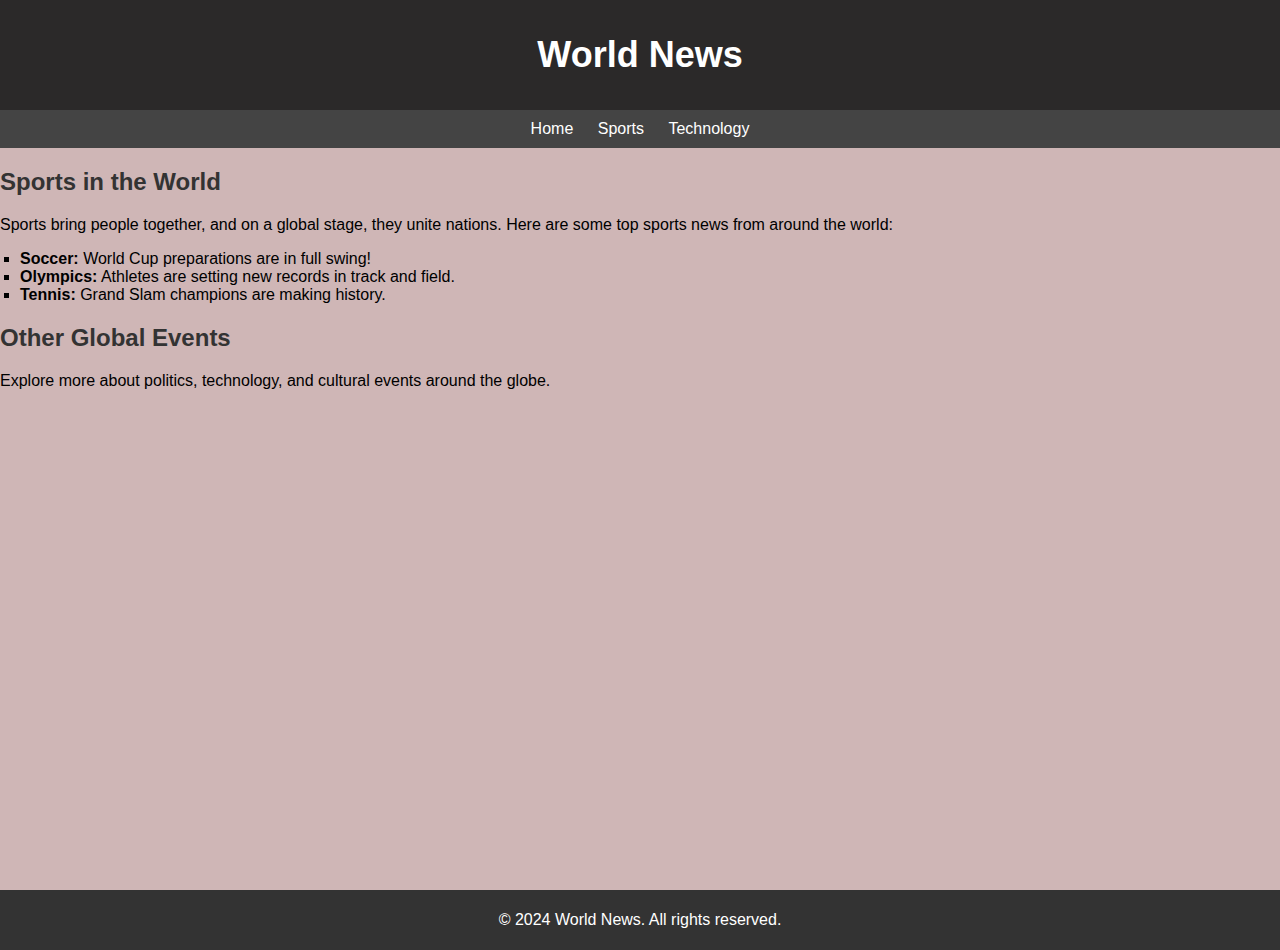
<file: Index.html>
<!DOCTYPE html>
<html lang="en">
<head>
    <meta charset="UTF-8">
    <meta name="viewport" content="width=device-width, initial-scale=1.0">
    <title>World News</title>
    <link rel="stylesheet" href="world.css">
</head>
<body>
    <header>
        <h1>World News</h1>
    </header>
    <nav>
        <a href="New.html">Home</a> <!-- Link back to the main page -->
        <a href="sports.html">Sports</a> <!-- Link to the sports section on the same page -->
        <a href="technology.html">Technology</a>
    </nav>
    <div id="sports">
        <h2>Sports in the World</h2>
        <p>Sports bring people together, and on a global stage, they unite nations. Here are some top sports news from around the world:</p>
        <ul>
            <li><b>Soccer:</b> World Cup preparations are in full swing!</li>
            <li><b>Olympics:</b> Athletes are setting new records in track and field.</li>
            <li><b>Tennis:</b> Grand Slam champions are making history.</li>
        </ul>
    </div>
    <div id="more-news">
        <h2>Other Global Events</h2>
        <p>Explore more about politics, technology, and cultural events around the globe.</p>
    </div>
    <footer>
        <p>&copy; 2024 World News. All rights reserved.</p>
    </footer>
</body>
</html>
</file>
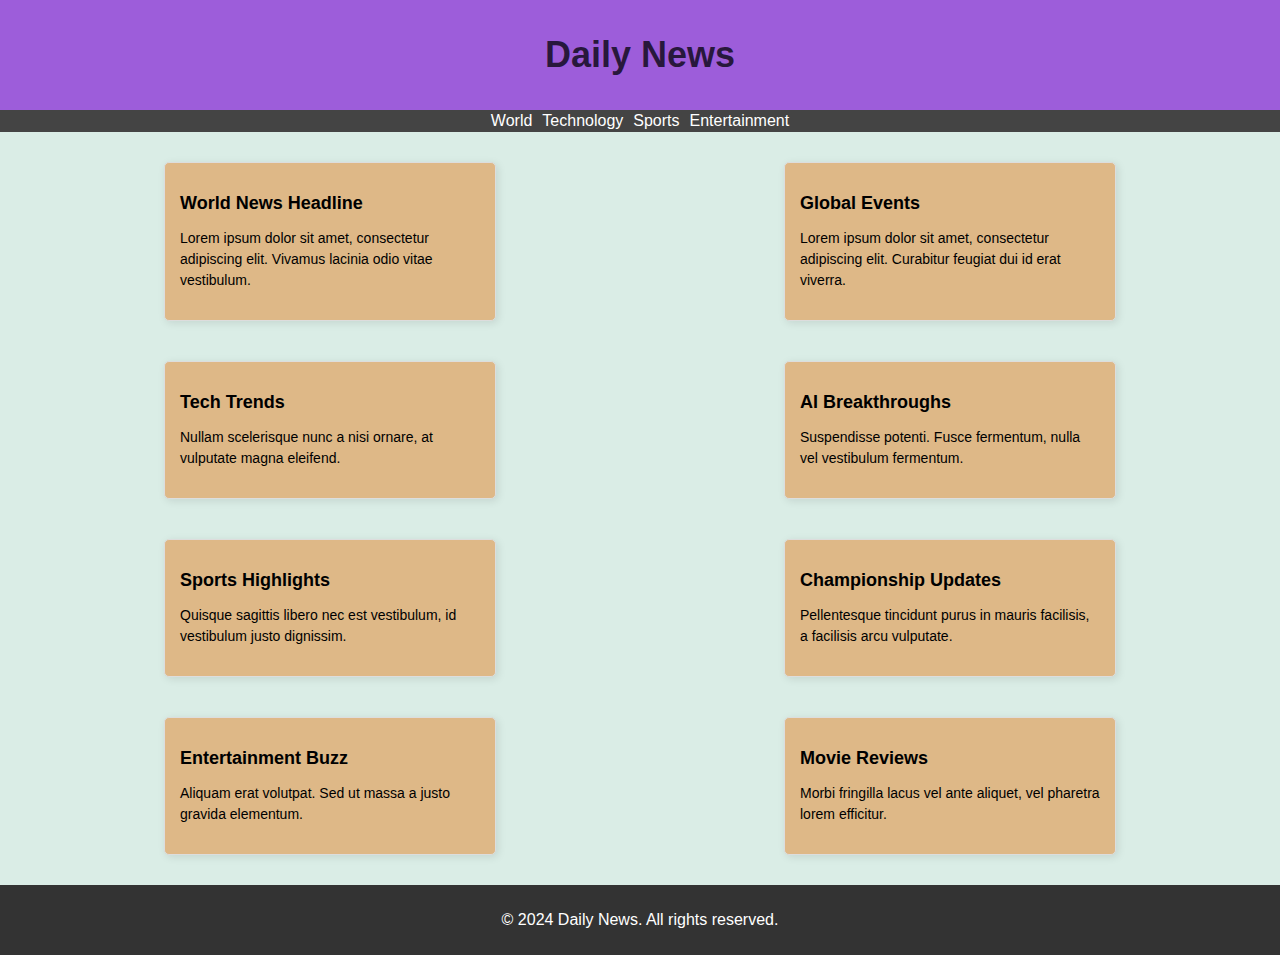
<file: index.html>
<!DOCTYPE html>
<html lang="en">
<head>
    <meta charset="UTF-8">
    <meta name="viewport" content="width=device-width, initial-scale=1.0">
    <title>Daily News</title>
    <link rel="stylesheet" href="index.css">

</head>
<body>
    <header>
        <h1>Daily News</h1>
    </header>
    <nav>
        <a href="world.html">World</a>
        <a href="technology.html">Technology</a>
        <a href="sports.html">Sports</a>
        <a href="entertainment.html">Entertainment</a>
    </nav>
    <div class="container" id="world">
        <div class="news-article">
            <h2>World News Headline</h2>
            <p>Lorem ipsum dolor sit amet, consectetur adipiscing elit. Vivamus lacinia odio vitae vestibulum.</p>
        </div>
        <div class="news-article">
            <h2>Global Events</h2>
            <p>Lorem ipsum dolor sit amet, consectetur adipiscing elit. Curabitur feugiat dui id erat viverra.</p>
        </div>
    </div>
    <div class="container" id="technology">
        <div class="news-article">
            <h2>Tech Trends</h2>
            <p>Nullam scelerisque nunc a nisi ornare, at vulputate magna eleifend.</p>
        </div>
        <div class="news-article">
            <h2>AI Breakthroughs</h2>
            <p>Suspendisse potenti. Fusce fermentum, nulla vel vestibulum fermentum.</p>
        </div>
    </div>
    <div class="container" id="sports">
        <div class="news-article">
            <h2>Sports Highlights</h2>
            <p>Quisque sagittis libero nec est vestibulum, id vestibulum justo dignissim.</p>
        </div>
        <div class="news-article">
            <h2>Championship Updates</h2>
            <p>Pellentesque tincidunt purus in mauris facilisis, a facilisis arcu vulputate.</p>
        </div>
    </div>
    <div class="container" id="entertainment">
        <div class="news-article">
            <h2>Entertainment Buzz</h2>
            <p>Aliquam erat volutpat. Sed ut massa a justo gravida elementum.</p>
        </div>
        <div class="news-article">
            <h2>Movie Reviews</h2>
            <p>Morbi fringilla lacus vel ante aliquet, vel pharetra lorem efficitur.</p>
        </div>
    </div>
    <footer>
        <p>&copy; 2024 Daily News. All rights reserved.</p>
    </footer>
</body>
</html>
</file>
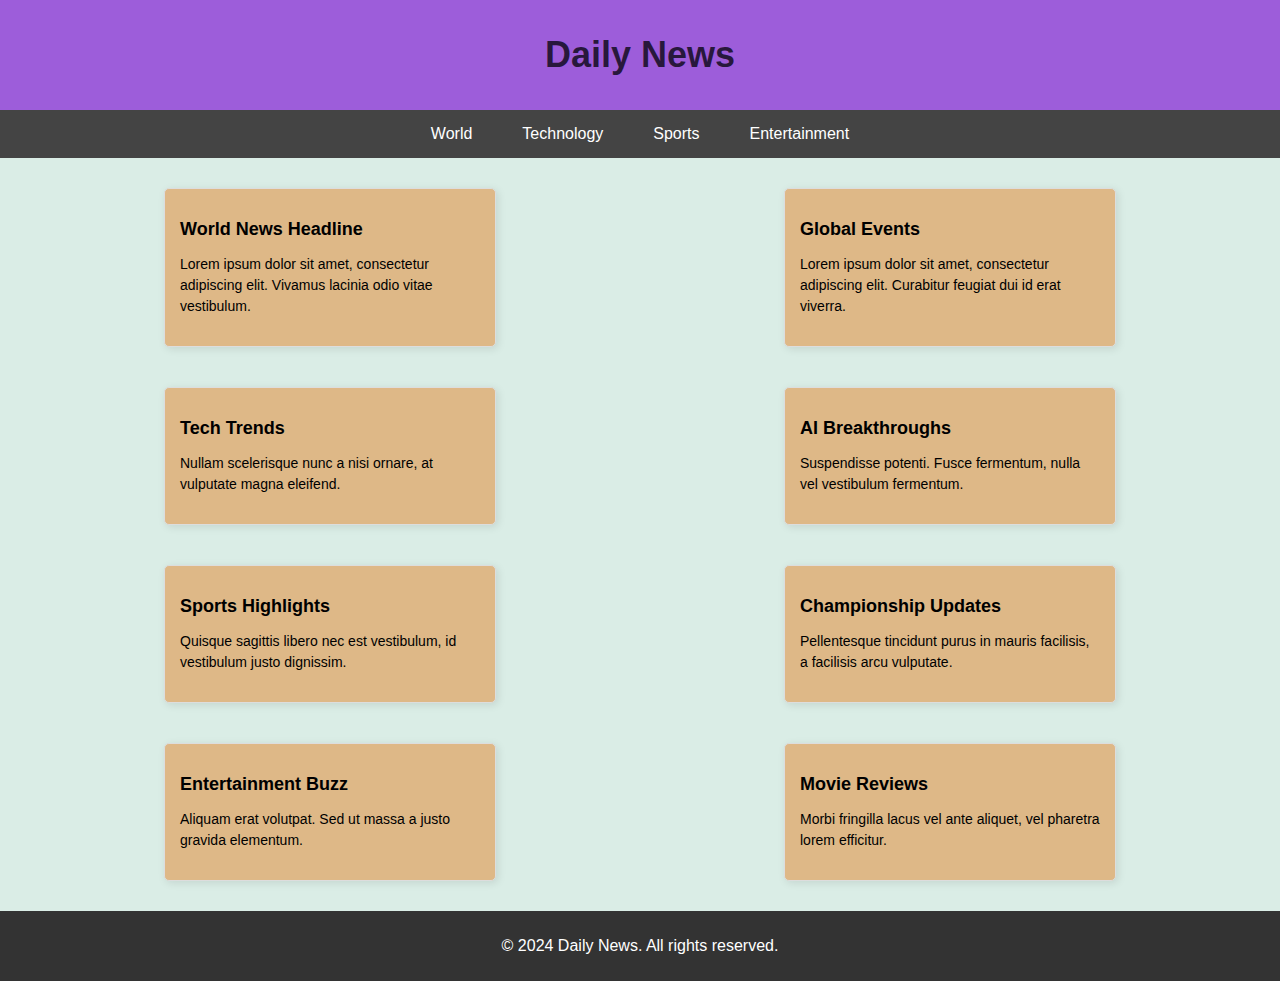
<file: New.html>
<!DOCTYPE html>
<html lang="en">
<head>
    <meta charset="UTF-8">
    <meta name="viewport" content="width=device-width, initial-scale=1.0">
    <title>Daily News</title>
    <link rel="stylesheet" href="New.css">

</head>
<body>
    <header>
        <h1>Daily News</h1>
    </header>
    <nav>
        <a href="world.html">World</a>
        <a href="technology.html">Technology</a>
        <a href="sports.html">Sports</a>
        <a href="entertainment.html">Entertainment</a>
    </nav>
    <div class="container" id="world">
        <div class="news-article">
            <h2>World News Headline</h2>
            <p>Lorem ipsum dolor sit amet, consectetur adipiscing elit. Vivamus lacinia odio vitae vestibulum.</p>
        </div>
        <div class="news-article">
            <h2>Global Events</h2>
            <p>Lorem ipsum dolor sit amet, consectetur adipiscing elit. Curabitur feugiat dui id erat viverra.</p>
        </div>
    </div>
    <div class="container" id="technology">
        <div class="news-article">
            <h2>Tech Trends</h2>
            <p>Nullam scelerisque nunc a nisi ornare, at vulputate magna eleifend.</p>
        </div>
        <div class="news-article">
            <h2>AI Breakthroughs</h2>
            <p>Suspendisse potenti. Fusce fermentum, nulla vel vestibulum fermentum.</p>
        </div>
    </div>
    <div class="container" id="sports">
        <div class="news-article">
            <h2>Sports Highlights</h2>
            <p>Quisque sagittis libero nec est vestibulum, id vestibulum justo dignissim.</p>
        </div>
        <div class="news-article">
            <h2>Championship Updates</h2>
            <p>Pellentesque tincidunt purus in mauris facilisis, a facilisis arcu vulputate.</p>
        </div>
    </div>
    <div class="container" id="entertainment">
        <div class="news-article">
            <h2>Entertainment Buzz</h2>
            <p>Aliquam erat volutpat. Sed ut massa a justo gravida elementum.</p>
        </div>
        <div class="news-article">
            <h2>Movie Reviews</h2>
            <p>Morbi fringilla lacus vel ante aliquet, vel pharetra lorem efficitur.</p>
        </div>
    </div>
    <footer>
        <p>&copy; 2024 Daily News. All rights reserved.</p>
    </footer>
</body>
</html>
</file>
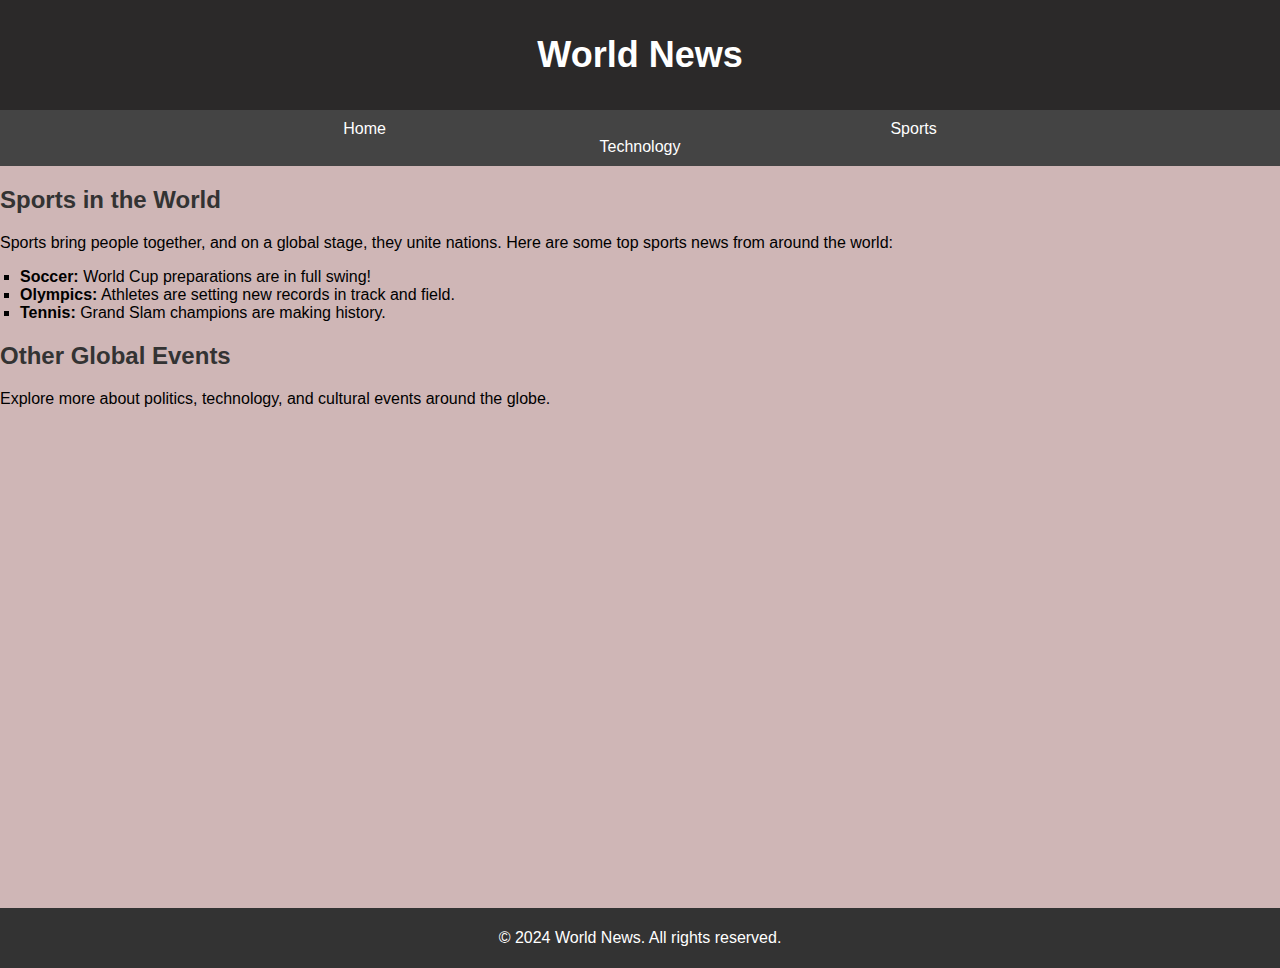
<file: News.html>
<!DOCTYPE html>
<html lang="en">
<head>
    <meta charset="UTF-8">
    <meta name="viewport" content="width=device-width, initial-scale=1.0">
    <title>World News</title>
    <link rel="stylesheet" href="News.css">
</head>
<body>
    <header>
        <h1>World News</h1>
    </header>
    <nav>
        <a href="New.html">Home</a> <!-- Link back to the main page -->
        <a href="sports.html">Sports</a> <!-- Link to the sports section on the same page -->
        <a href="technology.html">Technology</a>
    </nav>
    <div id="sports">
        <h2>Sports in the World</h2>
        <p>Sports bring people together, and on a global stage, they unite nations. Here are some top sports news from around the world:</p>
        <ul>
            <li><b>Soccer:</b> World Cup preparations are in full swing!</li>
            <li><b>Olympics:</b> Athletes are setting new records in track and field.</li>
            <li><b>Tennis:</b> Grand Slam champions are making history.</li>
        </ul>
    </div>
    <div id="more-news">
        <h2>Other Global Events</h2>
        <p>Explore more about politics, technology, and cultural events around the globe.</p>
    </div>
    <footer>
        <p>&copy; 2024 World News. All rights reserved.</p>
    </footer>
</body>
</html>
</file>
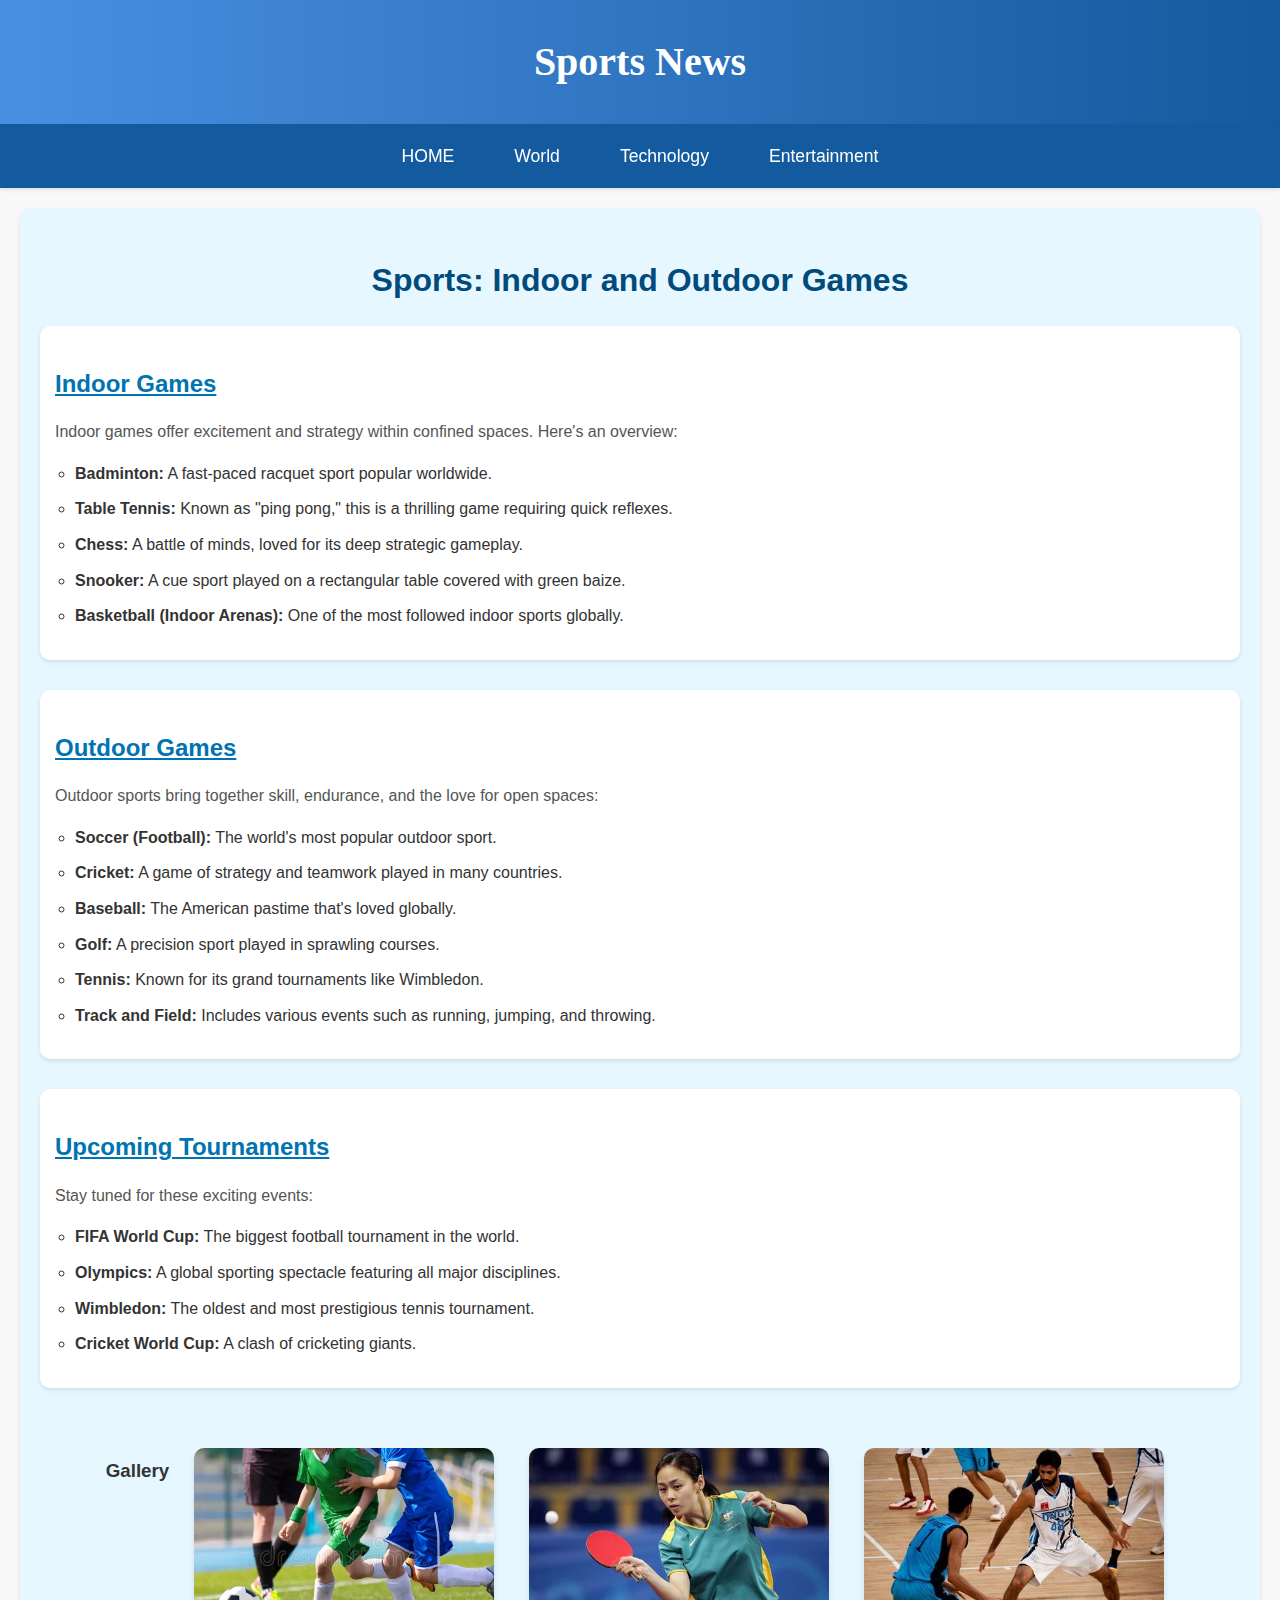
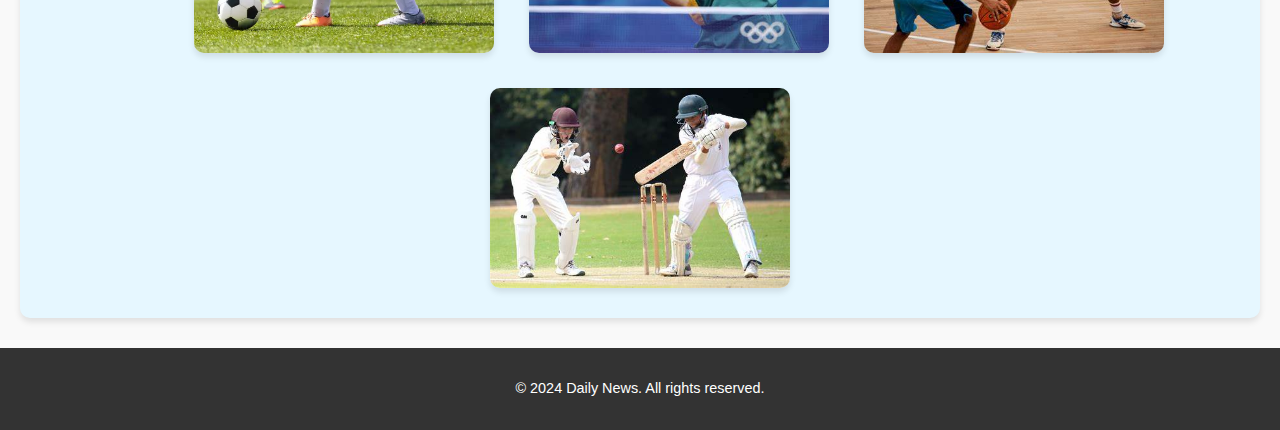
<file: sports.html>
<!DOCTYPE html>
<html lang="en">
<head>
    <meta charset="UTF-8">
    <meta name="viewport" content="width=device-width, initial-scale=1.0">
    <title>Daily News</title>
    <link rel="stylesheet" href="sports.css">
</head>
<body>
    <header>
        <h1>Sports News</h1>
    </header>
    <nav>
        <a href="index.html">HOME</a>
        <a href="world.html">World</a>
        <a href="technology.html">Technology</a>
        <a href="entertainment.html">Entertainment</a>
    </nav>

    <!-- Sports Section -->
    <div class="container" id="sports">
        <h2>Sports: Indoor and Outdoor Games</h2>

        <!-- Subsection: Indoor Games -->
        <div class="sub-section">
            <h3>Indoor Games</h3>
            <p>Indoor games offer excitement and strategy within confined spaces. Here's an overview:</p>
            <ul>
                <li><b>Badminton:</b> A fast-paced racquet sport popular worldwide.</li>
                <li><b>Table Tennis:</b> Known as "ping pong," this is a thrilling game requiring quick reflexes.</li>
                <li><b>Chess:</b> A battle of minds, loved for its deep strategic gameplay.</li>
                <li><b>Snooker:</b> A cue sport played on a rectangular table covered with green baize.</li>
                <li><b>Basketball (Indoor Arenas):</b> One of the most followed indoor sports globally.</li>
            </ul>
        </div>

        <!-- Subsection: Outdoor Games -->
        <div class="sub-section">
            <h3>Outdoor Games</h3>
            <p>Outdoor sports bring together skill, endurance, and the love for open spaces:</p>
            <ul>
                <li><b>Soccer (Football):</b> The world's most popular outdoor sport.</li>
                <li><b>Cricket:</b> A game of strategy and teamwork played in many countries.</li>
                <li><b>Baseball:</b> The American pastime that's loved globally.</li>
                <li><b>Golf:</b> A precision sport played in sprawling courses.</li>
                <li><b>Tennis:</b> Known for its grand tournaments like Wimbledon.</li>
                <li><b>Track and Field:</b> Includes various events such as running, jumping, and throwing.</li>
            </ul>
        </div>

        <!-- Optional: Upcoming Tournaments Section -->
        <div class="sub-section">
            <h3>Upcoming Tournaments</h3>
            <p>Stay tuned for these exciting events:</p>
            <ul>
                <li><b>FIFA World Cup:</b> The biggest football tournament in the world.</li>
                <li><b>Olympics:</b> A global sporting spectacle featuring all major disciplines.</li>
                <li><b>Wimbledon:</b> The oldest and most prestigious tennis tournament.</li>
                <li><b>Cricket World Cup:</b> A clash of cricketing giants.</li>
            </ul>
        </div>

        <!-- Image Gallery for Sports -->
        <div class="image-gallery">
            <h3>Gallery</h3>
            <img src="images.png" alt="Soccer Match" style="width: 100%; max-width: 300px; margin: 10px;">
            <img src="imaget.png" alt="Table Tennis Game" style="width: 100%; max-width: 300px; margin: 10px;">
            <img src="imageb.png" alt="Basketball Game" style="width: 100%; max-width: 300px; margin: 10px;">
            <img src="imagec.png" alt="Cricket Match" style="width: 100%; max-width: 300px; margin: 10px;">
        </div>
    </div>

    <footer>
        <p>&copy; 2024 Daily News. All rights reserved.</p>
    </footer>
</body>
</html>
</file>
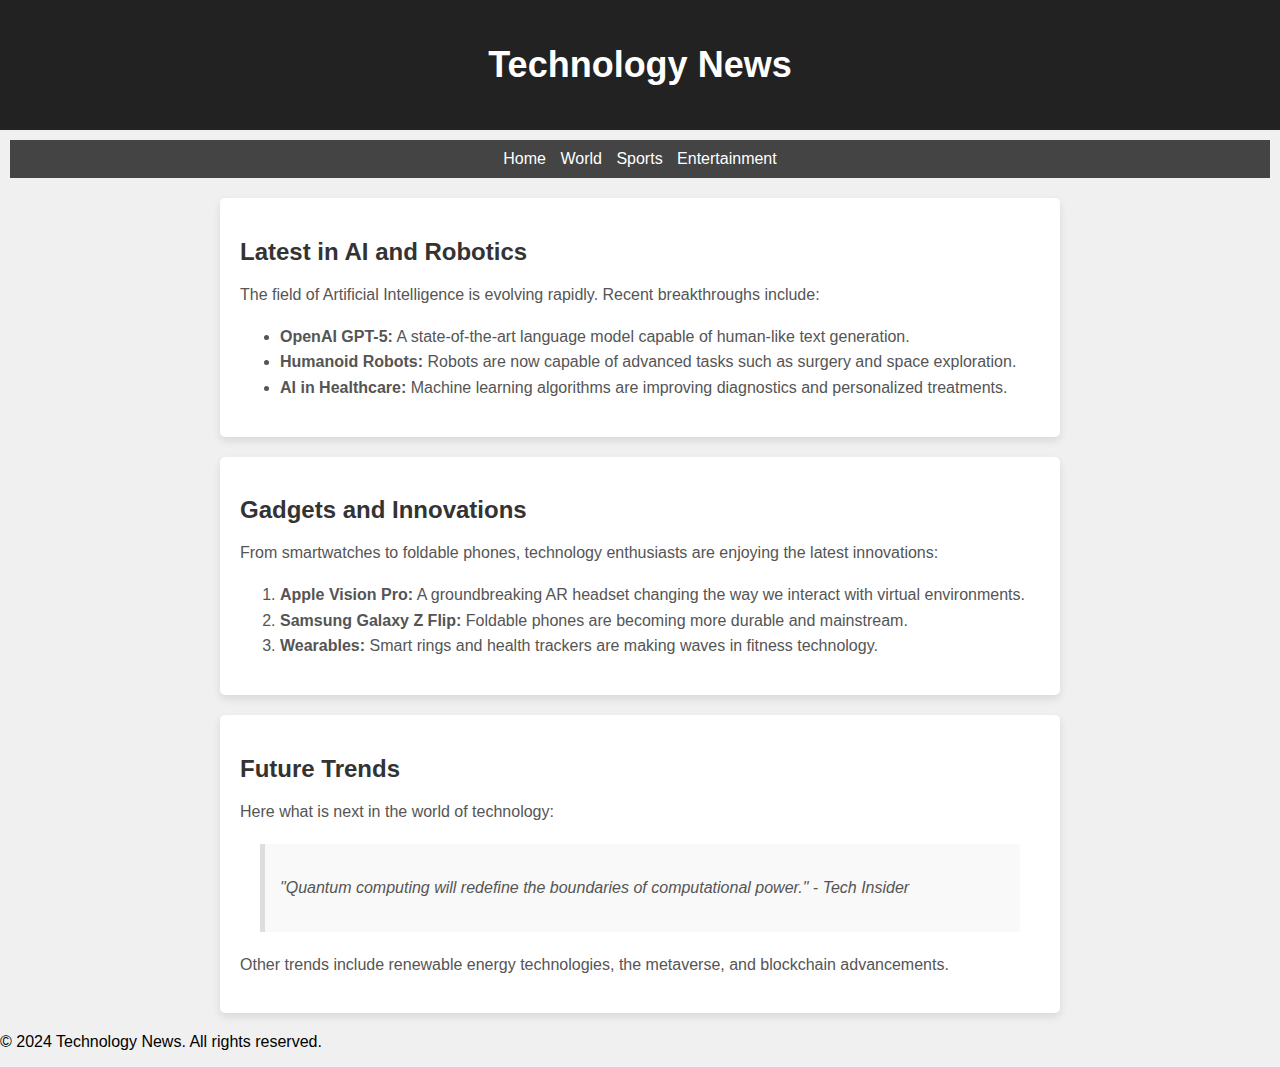
<file: technology.html>
<!DOCTYPE html>
<html lang="en">
<head>
    <meta charset="UTF-8">
    <meta name="viewport" content="width=device-width, initial-scale=1.0">
    <title>Technology News</title>
    <link rel="stylesheet" href="technology.css">
</head>
<body>
    <header>
        <h1>Technology News</h1>
    </header>
    <nav>
        <a href="index.html">Home</a>
        <a href="world.html">World</a>
        <a href="sports.html">Sports</a>
        <a href="entertainment.html">Entertainment</a>
    </nav>
    <main>
        <section>
            <h2>Latest in AI and Robotics</h2>
            <p>The field of Artificial Intelligence is evolving rapidly. Recent breakthroughs include:</p>
            <ul>
                <li><b>OpenAI GPT-5:</b> A state-of-the-art language model capable of human-like text generation.</li>
                <li><b>Humanoid Robots:</b> Robots are now capable of advanced tasks such as surgery and space exploration.</li>
                <li><b>AI in Healthcare:</b> Machine learning algorithms are improving diagnostics and personalized treatments.</li>
            </ul>
        </section>
        <section>
            <h2>Gadgets and Innovations</h2>
            <p>From smartwatches to foldable phones, technology enthusiasts are enjoying the latest innovations:</p>
            <ol>
                <li><b>Apple Vision Pro:</b> A groundbreaking AR headset changing the way we interact with virtual environments.</li>
                <li><b>Samsung Galaxy Z Flip:</b> Foldable phones are becoming more durable and mainstream.</li>
                <li><b>Wearables:</b> Smart rings and health trackers are making waves in fitness technology.</li>
            </ol>
        </section>
        <section>
            <h2>Future Trends</h2>
            <p>Here what is next in the world of technology:</p>
            <blockquote>
                <p><i>"Quantum computing will redefine the boundaries of computational power."</i> - Tech Insider</p>
            </blockquote>
            <p>Other trends include renewable energy technologies, the metaverse, and blockchain advancements.</p>
        </section>
    </main>
    <footer>
        <p>&copy; 2024 Technology News. All rights reserved.</p>
    </footer>
</body>
</html>
</file>
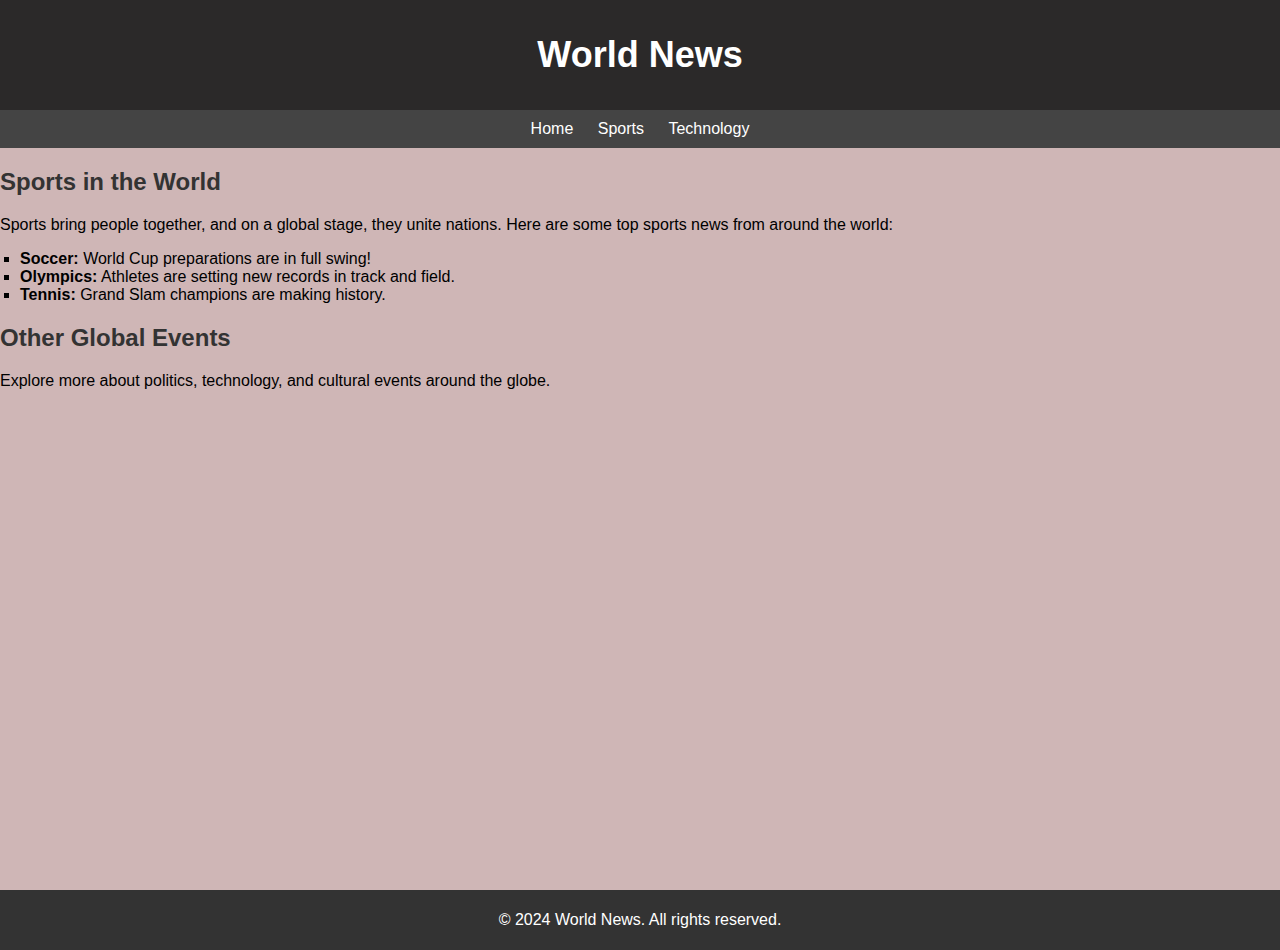
<file: world.html>
<!DOCTYPE html>
<html lang="en">
<head>
    <meta charset="UTF-8">
    <meta name="viewport" content="width=device-width, initial-scale=1.0">
    <title>World News</title>
    <link rel="stylesheet" href="world.css">
</head>
<body>
    <header>
        <h1>World News</h1>
    </header>
    <nav>
        <a href="index.html">Home</a> <!-- Link back to the main page -->
        <a href="sports.html">Sports</a> <!-- Link to the sports section on the same page -->
        <a href="technology.html">Technology</a>
    </nav>
    <div id="sports">
        <h2>Sports in the World</h2>
        <p>Sports bring people together, and on a global stage, they unite nations. Here are some top sports news from around the world:</p>
        <ul>
            <li><b>Soccer:</b> World Cup preparations are in full swing!</li>
            <li><b>Olympics:</b> Athletes are setting new records in track and field.</li>
            <li><b>Tennis:</b> Grand Slam champions are making history.</li>
        </ul>
    </div>
    <div id="more-news">
        <h2>Other Global Events</h2>
        <p>Explore more about politics, technology, and cultural events around the globe.</p>
    </div>
    <footer>
        <p>&copy; 2024 World News. All rights reserved.</p>
    </footer>
</body>
</html>
</file>
<file: world.css>
body {
    font-family: Arial, sans-serif;
    margin: 0;
    padding: 0;
    background-color: #cfb6b6;
    flex-wrap: wrap;
}

header {
    background-color: #2b2929;
    color: white;
    text-align: center;
    padding: 10px 0;
    
}

header h1 {
    font-size: 36px;
    animation: slide-in 2s ease-in-out, fade-in 2s ease-in-out;
}

/* Keyframes for sliding in from the left */
@keyframes slide-in {
    from {
        transform: translateX(-10%);
    }
    to {
        transform: translateX(0);
    }
}

/* Keyframes for fading in */
@keyframes fade-in {
    from {
        opacity: 0;
    }
    to {
        opacity: 1;
    }
}


nav {
    background-color: #444;
    padding: 10px 0;
    text-align: center;

    
}

nav a {
    color: white;
    text-decoration: none;
    margin: 0px;
    padding: 5px 10px;
}

nav a:hover {
    background-color: #555;
    border-radius: 5px;
}

h2 {
    color: #333;
}

ul {
    list-style-type: square;
    margin: 10px 0;
    padding-left: 20px;
}

footer {
    background-color: #333;
    color: white;
    text-align: center;
    padding: 5px 0;
    margin-top: 500px;
}
</file>
<file: index.css>
body {
    background-color: rgba(189, 223, 211, 0.562);
    font-family: Arial, sans-serif;
    margin: 0;
    padding: 0;
}

header {
        background-color: #8019d4ad;
        color: rgba(1, 1, 8, 0.76);
        padding: 10px 20px;
        text-align: center;
        overflow: hidden; /* Ensure animation stays within bounds */
        position: relative;
    }
    
    header h1 {
        font-size: 36px;
        animation: slide-in 2s ease-in-out, fade-in 2s ease-in-out;
    }
    
    /* Keyframes for sliding in from the left */
    @keyframes slide-in {
        from {
            transform: translateX(-10%);
        }
        to {
            transform: translateX(0);
        }
    }
    
    /* Keyframes for fading in */
    @keyframes fade-in {
        from {
            opacity: 0;
        }
        to {
            opacity: 1;
        }
    }
    
 
nav {
    display: flex;
    justify-content: center;
    background-color: #444;
    padding: 0px 0;
}
nav a {
    color: white;
    text-decoration: none;
    margin:  0px;
    padding: 2px 5px;
}
nav a:hover {
    background-color: #555;
    border-radius: 5px;
}
.container {
    margin: 20px;
    display: flex;
    flex-wrap: wrap;
    justify-content: space-around;
    
    
}
.news-article {
    border: 1px solid #ddd;
    border-radius: 5px;
    margin: 10px;
    padding: 15px;
    width: 300px;
    box-shadow: 2px 2px 8px rgba(0, 0, 0, 0.1);
    background-color:burlywood;

}
    /* Keyframes for sliding in from the left */
   
.container {
    

    font-size: 36px;
    animation: slide-in 2s ease-in-out, fade-in 2s ease-in-out;


       }
    @keyframes slide-in {
        from {
            transform: translateX(-10%);
        }
        to {
            transform: translateX(0);
        }
    }

    /* Keyframes for fading in */
    @keyframes fade-in {
        from {
            opacity: 0;
        }
        to {
            opacity: 1;
        }




    
 
nav {
    display: flex;
    justify-content: center;
    background-color: #444;
    padding: 10px 0;
}
}
.news-article h2 {
    font-size: 18px;
    margin-bottom: 10px;
}
.news-article p {
    font-size: 14px;
    line-height: 1.5;
    
}
footer {
    background-color: #333;
    color: white;
    text-align: center;
    padding: 10px 0;
    margin-top: 20px;

}
</file>
<file: New.css>
body {
    background-color: rgba(189, 223, 211, 0.562);
    font-family: Arial, sans-serif;
    margin: 0;
    padding: 0;
}

header {
        background-color: #8019d4ad;
        color: rgba(1, 1, 8, 0.76);
        padding: 10px 20px;
        text-align: center;
        overflow: hidden; /* Ensure animation stays within bounds */
        position: relative;
    }
    
    header h1 {
        font-size: 36px;
        animation: slide-in 2s ease-in-out, fade-in 2s ease-in-out;
    }
    
    /* Keyframes for sliding in from the left */
    @keyframes slide-in {
        from {
            transform: translateX(-10%);
        }
        to {
            transform: translateX(0);
        }
    }
    
    /* Keyframes for fading in */
    @keyframes fade-in {
        from {
            opacity: 0;
        }
        to {
            opacity: 1;
        }
    }
    
 
nav {
    display: flex;
    justify-content: center;
    background-color: #444;
    padding: 10px 0;
}
nav a {
    color: white;
    text-decoration: none;
    margin: 0 15px;
    padding: 5px 10px;
}
nav a:hover {
    background-color: #555;
    border-radius: 5px;
}
.container {
    margin: 20px;
    display: flex;
    flex-wrap: wrap;
    justify-content: space-around;
    
    
}
.news-article {
    border: 1px solid #ddd;
    border-radius: 5px;
    margin: 10px;
    padding: 15px;
    width: 300px;
    box-shadow: 2px 2px 8px rgba(0, 0, 0, 0.1);
    background-color:burlywood;

}
    /* Keyframes for sliding in from the left */
   
.container {
    

    font-size: 36px;
    animation: slide-in 2s ease-in-out, fade-in 2s ease-in-out;


       }
    @keyframes slide-in {
        from {
            transform: translateX(-10%);
        }
        to {
            transform: translateX(0);
        }
    }

    /* Keyframes for fading in */
    @keyframes fade-in {
        from {
            opacity: 0;
        }
        to {
            opacity: 1;
        }




    
 
nav {
    display: flex;
    justify-content: center;
    background-color: #444;
    padding: 10px 0;
}
}
.news-article h2 {
    font-size: 18px;
    margin-bottom: 10px;
}
.news-article p {
    font-size: 14px;
    line-height: 1.5;
    
}
footer {
    background-color: #333;
    color: white;
    text-align: center;
    padding: 10px 0;
    margin-top: 20px;

}
</file>
<file: News.css>
body {
    font-family: Arial, sans-serif;
    margin: 0;
    padding: 0;
    background-color: #cfb6b6;
    flex-wrap: wrap;
}

header {
    background-color: #2b2929;
    color: white;
    text-align: center;
    padding: 10px 0;
    
}

header h1 {
    font-size: 36px;
    animation: slide-in 2s ease-in-out, fade-in 2s ease-in-out;
}

/* Keyframes for sliding in from the left */
@keyframes slide-in {
    from {
        transform: translateX(-10%);
    }
    to {
        transform: translateX(0);
    }
}

/* Keyframes for fading in */
@keyframes fade-in {
    from {
        opacity: 0;
    }
    to {
        opacity: 1;
    }
}


nav {
    background-color: #444;
    padding: 10px 0;
    text-align: center;

    
}

nav a {
    color: white;
    text-decoration: none;
    margin: 0 150px;
    padding: 5px 100px;
}

nav a:hover {
    background-color: #555;
    border-radius: 5px;
}

h2 {
    color: #333;
}

ul {
    list-style-type: square;
    margin: 10px 0;
    padding-left: 20px;
}

footer {
    background-color: #333;
    color: white;
    text-align: center;
    padding: 5px 0;
    margin-top: 500px;
}
</file>
<file: sports.css>
/* General Styles */
body {
    font-family: 'Arial', sans-serif;
    margin: 0;
    padding: 0;
    background-color: #f9f9f9;
    color: #333;
    line-height: 1.6;
}

/* Header Styles */
header {
    background: linear-gradient(to right, #4a90e2, #145a9e);
    color: white;
    text-align: center;
    padding: 30px 10px;
    box-shadow: 0px 4px 6px rgba(0, 0, 0, 0.1);
    animation: fadeIn 2s ease-out;
}

header h1 {
    margin: 0;
    font-size: 2.5rem;
    font-family: 'Georgia', serif;
}

/* Navigation Bar */
nav {
    display: flex;
    justify-content: center;
    background-color: #145a9e;
    padding: 10px 0;
    position: sticky;
    top: 0;
    z-index: 1000;
    box-shadow: 0px 2px 4px rgba(0, 0, 0, 0.1);
    animation: slideIn 1s ease-out;
}

nav a {
    color: white;
    text-decoration: none;
    margin: 0 15px;
    font-size: 1.1rem;
    padding: 8px 15px;
    border-radius: 5px;
    transition: all 0.3s ease;
}

nav a:hover {
    background-color: #4a90e2;
    color: #fff;
    box-shadow: 0px 4px 6px rgba(0, 0, 0, 0.2);
}

/* Section Container */
.container {
    padding: 20px;
    margin: 20px auto;
    max-width: 1200px;
    background: white;
    border-radius: 10px;
    box-shadow: 0px 4px 8px rgba(0, 0, 0, 0.1);
    animation: fadeInUp 2s ease-out;
}

/* Sports Section */
#sports {
    padding: 20px;
    background-color: #e6f7ff;
    border-radius: 10px;
    box-shadow: 0px 4px 6px rgba(0, 0, 0, 0.1);
    animation: fadeInUp 1.5s ease-out;
}

#sports h2 {
    color: #004a7c;
    text-align: center;
    margin-bottom: 20px;
    font-size: 2rem;
}

.sub-section {
    margin-bottom: 30px;
    padding: 15px;
    background: #ffffff;
    border-radius: 10px;
    box-shadow: 0px 2px 4px rgba(0, 0, 0, 0.1);
}

.sub-section h3 {
    color: #0073b1;
    font-size: 1.5rem;
    margin-bottom: 10px;
    text-decoration: underline;
}

.sub-section p {
    font-size: 1rem;
    margin-bottom: 10px;
    color: #555;
}

.sub-section ul {
    list-style-type: circle;
    padding-left: 20px;
}

.sub-section ul li {
    margin-bottom: 10px;
    font-size: 1rem;
    color: #333;
    transition: transform 0.3s ease;
}

.sub-section ul li:hover {
    transform: translateX(10px);
    color: #145a9e;
}

/* Image Gallery */
.image-gallery {
    display: flex;
    flex-wrap: wrap;
    justify-content: center;
    gap: 15px;
    margin-top: 50px;
}

.image-gallery img {
    border-radius: 10px;
    box-shadow: 0px 4px 6px rgba(0, 0, 0, 0.1);
    transition: transform 0.3s ease, box-shadow 0.3s ease;
    object-fit: cover;
}

.image-gallery img:hover {
    transform: scale(1.05);
    box-shadow: 0px 6px 10px rgba(0, 0, 0, 0.2);
}

/*h3
{
    font-size: 30px;
 font-family: 'Times New Roman', Times, serif;
 text-align: center;   
 margin-left: 22px;
 margin-bottom: 50px;
}*/

footer {
    background-color: #333;
    color: white;
    text-align: center;
    padding: 15px 0;
    margin-top: 30px;
    font-size: 0.9rem;
}

/* Animation Keyframes */
@keyframes fadeIn {
    0% {
        opacity: 0;
    }
    100% {
        opacity: 1;
    }
}

@keyframes fadeInUp {
    0% {
        opacity: 0;
        transform: translateY(20px);
    }
    100% {
        opacity: 1;
        transform: translateY(0);
    }
}

@keyframes slideIn {
    0% {
        transform: translateY(-50px);
        opacity: 0;
    }
    100% {
        transform: translateY(0);
        opacity: 1;
    }
}
</file>
<file: technology.css>
/* General Body Styling */
body {
    font-family: Arial, sans-serif;
    margin: 0;
    padding: 0;
    background-color: #f0f0f0;
    flex-wrap: wrap;
}

/* Header */
header {
    background-color: #222;
    color: #fff;
    text-align: center;
    padding: 20px 0;
}

header h1 {
    font-size: 36px;
    animation: slide-in 2s ease-in-out, fade-in 2s ease-in-out;
}

/* Keyframes for sliding in from the left */
@keyframes slide-in {
    from {
        transform: translateX(-10%);
    }
    to {
        transform: translateX(0);
    }
}

/* Keyframes for fading in */
@keyframes fade-in {
    from {
        opacity: 0;
    }
    to {
        opacity: 1;
    }
}


/* Navigation Bar */
nav {
    background-color: #444;
    text-align: center;
    margin: 10px;
    padding: 10px 20px;
    

}

nav a {
    color: white;
    text-decoration: none;
    margin: 0px;
    padding: 5px 5px;

}

nav a:hover {
    background-color: #555;
    border-radius: 2px;
}

/* Section Styling */
section {
    background-color: #fff;
    margin: 20px auto;
    padding: 20px;
    max-width: 800px;
    box-shadow: 0 4px 8px rgba(0, 0, 0, 0.1);
    border-radius: 5px;
}

section h2 {
    color: #333;
    font-size: 24px;
    margin-bottom: 10px;
}

section p, li {
    color: #555;
    font-size: 16px;
    line-height: 1.6;
}

/* Blockquote Styling */
blockquote {
    margin: 20px;
    padding: 15px;
    background-color: #f9f9f9;
    border-left: 5px solid #ddd;
    font-style: italic;
    color: #555;
}
</file>
